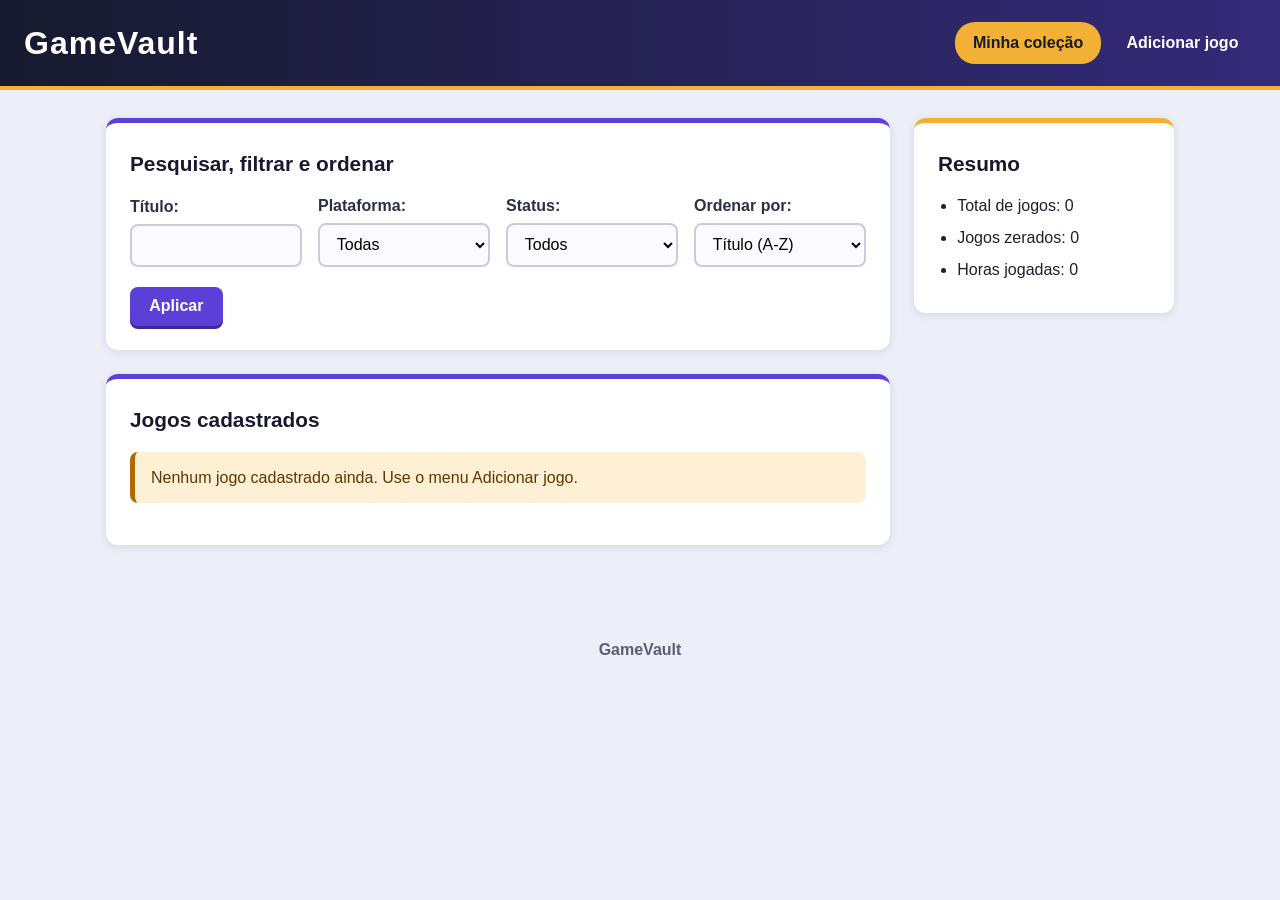
<file: index.html>
<!DOCTYPE html>
<html lang="pt-BR">
<head>
  <meta charset="UTF-8">
  <meta name="viewport" content="width=device-width, initial-scale=1.0">
  <link rel="stylesheet" href="assets/css/style.css">
  <title>GameVault - Minha coleção</title>
</head>
<body>

  <header>
    <h1>GameVault</h1>
    <ul>
      <li><a href="index.html" class="atual">Minha coleção</a></li>
      <li><a href="pages/cadastro.html">Adicionar jogo</a></li>
    </ul>
  </header>

  <main class="layout-colecao">
    <section class="filtros">
      <h2>Pesquisar, filtrar e ordenar</h2>
      <form id="form-filtros">
        <p>
          <label for="busca">Título:</label>
          <input type="search" id="busca">
        </p>
        <p>
          <label for="plataforma">Plataforma:</label>
          <select id="plataforma">
            <option value="">Todas</option>
            <option value="PC">PC</option>
            <option value="PlayStation">PlayStation</option>
            <option value="Xbox">Xbox</option>
            <option value="Nintendo Switch">Nintendo Switch</option>
            <option value="Mobile">Mobile</option>
          </select>
        </p>
        <p>
          <label for="status">Status:</label>
          <select id="status">
            <option value="">Todos</option>
            <option value="Quero jogar">Quero jogar</option>
            <option value="Jogando">Jogando</option>
            <option value="Zerado">Zerado</option>
          </select>
        </p>
        <p>
          <label for="ordem">Ordenar por:</label>
          <select id="ordem">
            <option value="titulo">Título (A-Z)</option>
            <option value="nota">Maior nota</option>
            <option value="horas">Mais horas jogadas</option>
          </select>
        </p>
        <button type="submit">Aplicar</button>
      </form>
    </section>

    <section class="lista">
      <h2>Jogos cadastrados</h2>
      <p id="aviso-vazio" class="mensagem vazio" hidden></p>
      <div class="tabela" id="area-tabela">
        <table>
          <thead>
            <tr>
              <th>Capa</th>
              <th>Título</th>
              <th>Plataforma</th>
              <th>Status</th>
              <th>Nota</th>
              <th>Ações</th>
            </tr>
          </thead>
          <tbody id="lista-jogos">
          </tbody>
        </table>
      </div>
    </section>

    <aside class="resumo">
      <h2>Resumo</h2>
      <ul>
        <li>Total de jogos: <span id="resumo-total">0</span></li>
        <li>Jogos zerados: <span id="resumo-zerados">0</span></li>
        <li>Horas jogadas: <span id="resumo-horas">0</span></li>
      </ul>
    </aside>
  </main>

  <footer>
    <p>GameVault</p>
  </footer>

  <script src="assets/js/script.js"></script>
  <script src="assets/js/lista.js"></script>
</body>
</html>
</file>
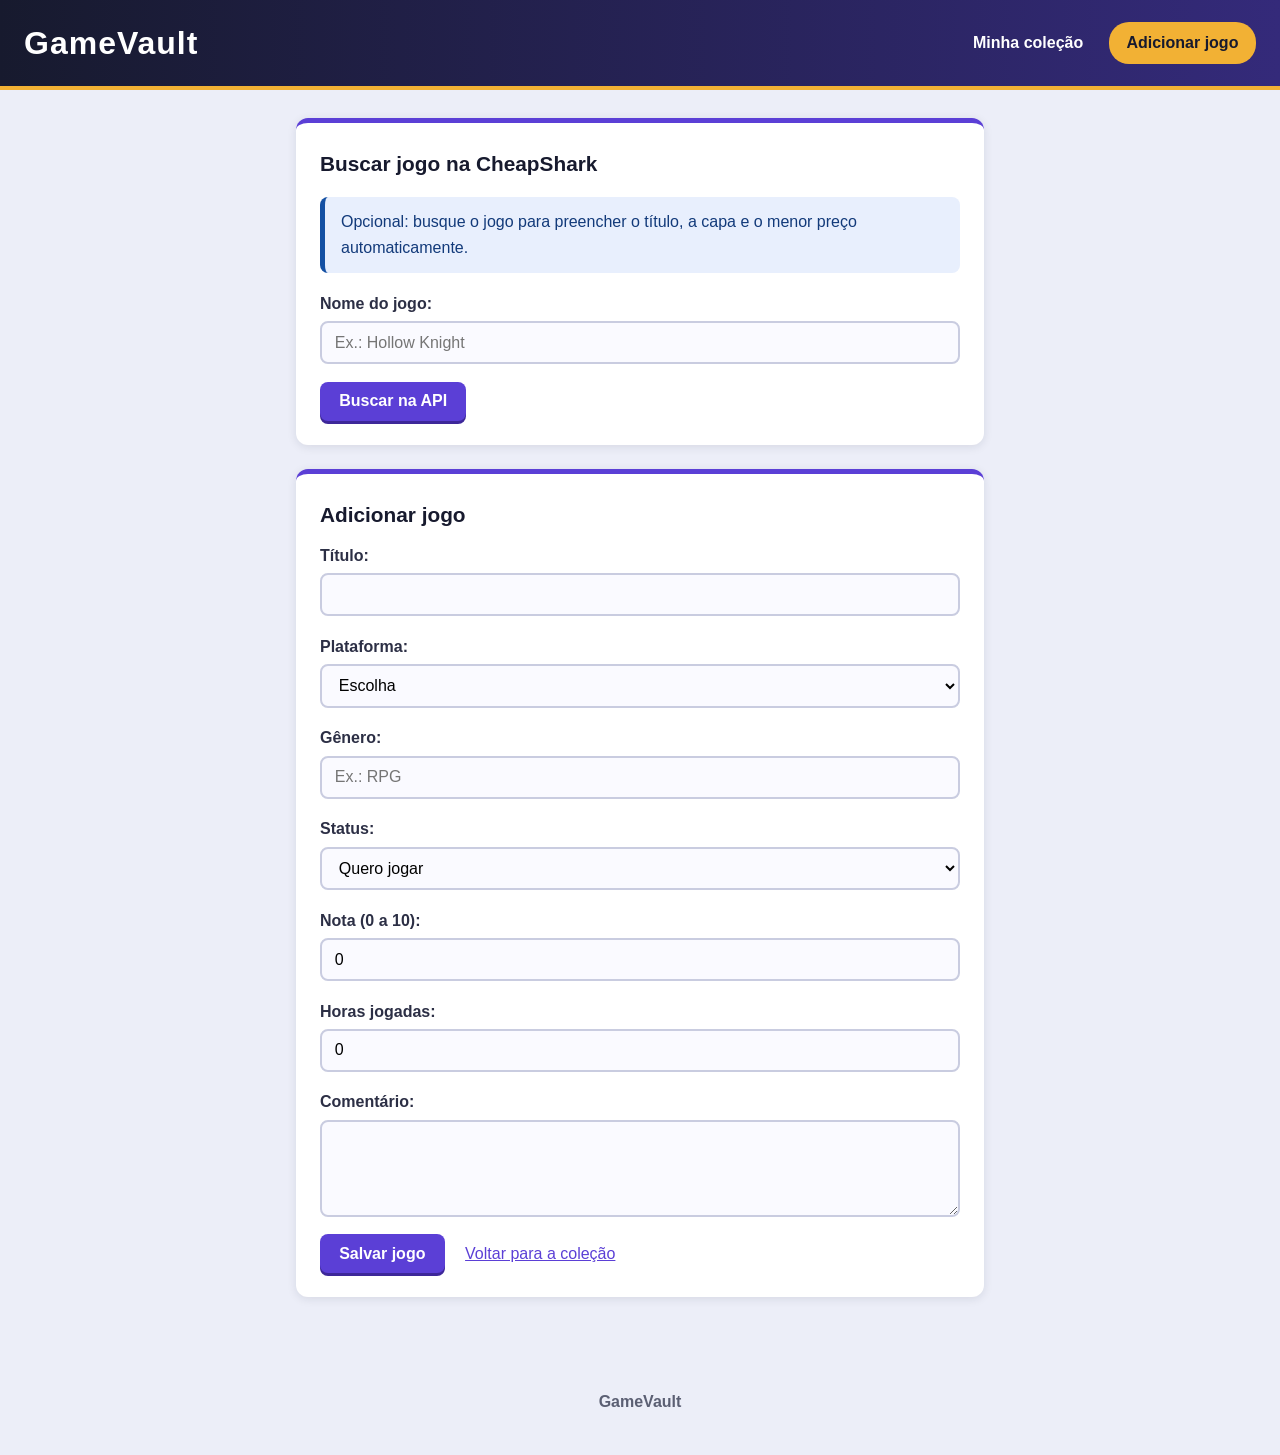
<file: pages/cadastro.html>
<!DOCTYPE html>
<html lang="pt-BR">
<head>
  <meta charset="UTF-8">
  <meta name="viewport" content="width=device-width, initial-scale=1.0">
  <link rel="stylesheet" href="../assets/css/style.css">
  <title>GameVault - Adicionar jogo</title>
</head>
<body>

  <header>
    <h1>GameVault</h1>
    <ul>
      <li><a href="../index.html">Minha coleção</a></li>
      <li><a href="cadastro.html" class="atual">Adicionar jogo</a></li>
    </ul>
  </header>

  <main>
    <section>
      <h2>Buscar jogo na CheapShark</h2>
      <p class="mensagem info">Opcional: busque o jogo para preencher o título, a capa e o menor preço automaticamente.</p>
      <p id="mensagem-api" class="mensagem" hidden></p>
      <form id="form-api">
        <p>
          <label for="busca-api">Nome do jogo:</label>
          <input type="text" id="busca-api" placeholder="Ex.: Hollow Knight">
        </p>
        <button type="submit">Buscar na API</button>
      </form>
      <ul id="resultados" class="resultados"></ul>
    </section>

    <section>
      <h2>Adicionar jogo</h2>
      <p id="mensagem" class="mensagem" hidden></p>
      <form id="form-jogo" novalidate>
        <p>
          <label for="titulo">Título:</label>
          <input type="text" id="titulo" required>
        </p>
        <p>
          <label for="plataforma">Plataforma:</label>
          <select id="plataforma" required>
            <option value="">Escolha</option>
            <option value="PC">PC</option>
            <option value="PlayStation">PlayStation</option>
            <option value="Xbox">Xbox</option>
            <option value="Nintendo Switch">Nintendo Switch</option>
            <option value="Mobile">Mobile</option>
          </select>
        </p>
        <p>
          <label for="genero">Gênero:</label>
          <input type="text" id="genero" placeholder="Ex.: RPG" required>
        </p>
        <p>
          <label for="status">Status:</label>
          <select id="status">
            <option value="Quero jogar">Quero jogar</option>
            <option value="Jogando">Jogando</option>
            <option value="Zerado">Zerado</option>
          </select>
        </p>
        <p>
          <label for="nota">Nota (0 a 10):</label>
          <input type="number" id="nota" min="0" max="10" step="0.5" value="0">
        </p>
        <p>
          <label for="horas">Horas jogadas:</label>
          <input type="number" id="horas" min="0" value="0">
        </p>
        <p>
          <label for="comentario">Comentário:</label>
          <textarea id="comentario" rows="4"></textarea>
        </p>
        <input type="hidden" id="capa">
        <input type="hidden" id="preco">
        <button type="submit">Salvar jogo</button>
        <a class="voltar" href="../index.html">Voltar para a coleção</a>
      </form>
    </section>
  </main>

  <footer>
    <p>GameVault</p>
  </footer>

  <script src="../assets/js/script.js"></script>
  <script src="../assets/js/api.js"></script>
  <script src="../assets/js/cadastro.js"></script>
</body>
</html>
</file>
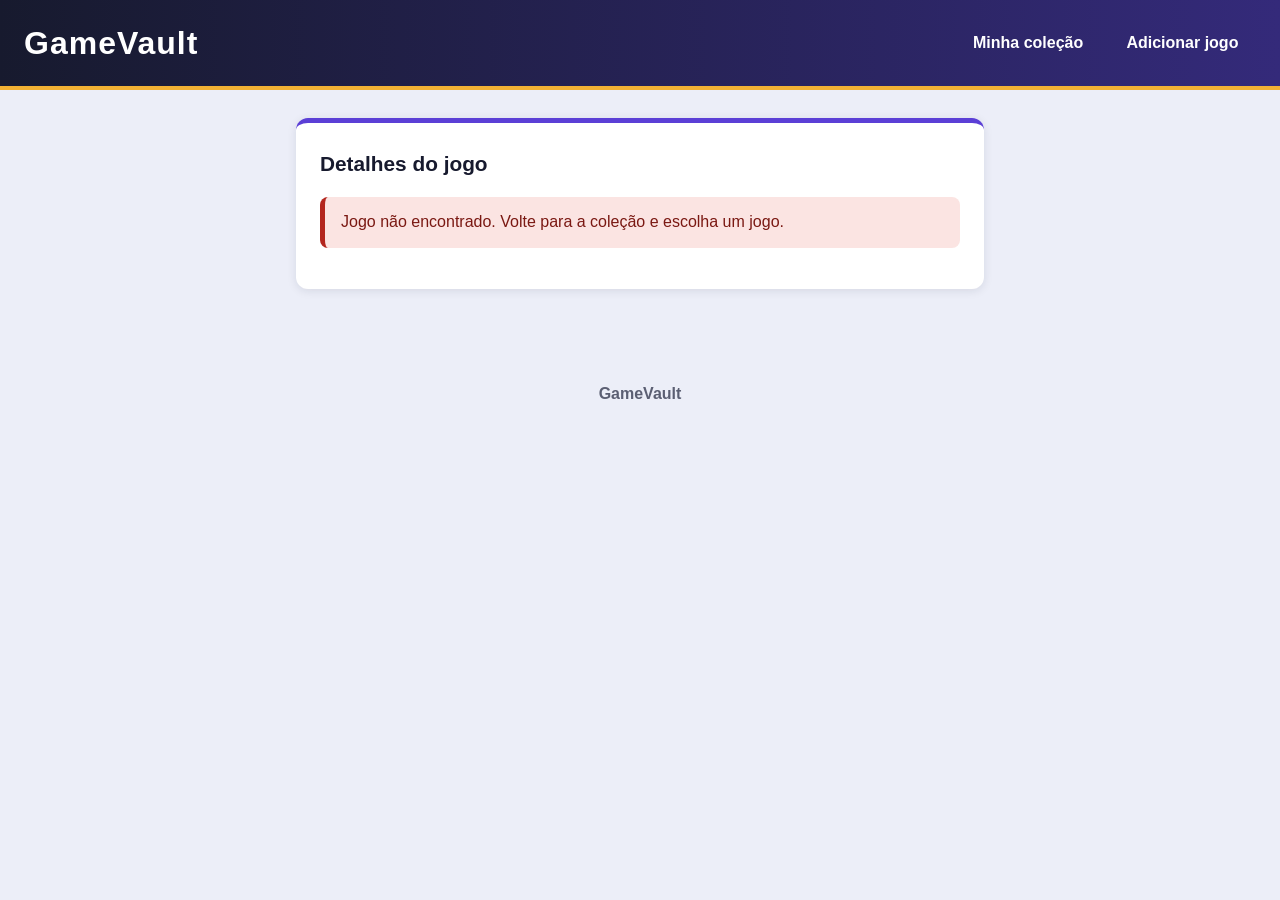
<file: pages/detalhes.html>
<!DOCTYPE html>
<html lang="pt-BR">
<head>
  <meta charset="UTF-8">
  <meta name="viewport" content="width=device-width, initial-scale=1.0">
  <link rel="stylesheet" href="../assets/css/style.css">
  <title>GameVault - Detalhes</title>
</head>
<body>

  <header>
    <h1>GameVault</h1>
    <ul>
      <li><a href="../index.html">Minha coleção</a></li>
      <li><a href="cadastro.html">Adicionar jogo</a></li>
    </ul>
  </header>

  <main>
    <section>
      <h2>Detalhes do jogo</h2>
      <p id="mensagem" class="mensagem" hidden></p>
      <article class="detalhe-jogo" id="area-detalhes">
        <h3 id="det-titulo"></h3>
        <div class="conteudo">
          <img id="det-capa" src="../assets/img/capa-exemplo.jpg" alt="Capa do jogo" width="120">
          <div class="dados">
            <ul>
              <li><strong>Plataforma:</strong> <span id="det-plataforma"></span></li>
              <li><strong>Gênero:</strong> <span id="det-genero"></span></li>
              <li><strong>Status:</strong> <span id="det-status"></span></li>
              <li><strong>Nota:</strong> <span id="det-nota"></span></li>
              <li><strong>Horas jogadas:</strong> <span id="det-horas"></span></li>
              <li><strong>Menor preço:</strong> <span id="det-preco"></span></li>
            </ul>
            <p><strong>Comentário:</strong> <span id="det-comentario"></span></p>
            <div class="acoes">
              <a id="btn-editar" href="editar.html">Editar</a>
              <button type="button" id="btn-preco">Atualizar preço</button>
              <button type="button" class="perigo" id="btn-excluir">Excluir</button>
            </div>
          </div>
        </div>
      </article>
    </section>
  </main>

  <footer>
    <p>GameVault</p>
  </footer>

  <script src="../assets/js/script.js"></script>
  <script src="../assets/js/api.js"></script>
  <script src="../assets/js/detalhes.js"></script>
</body>
</html>
</file>
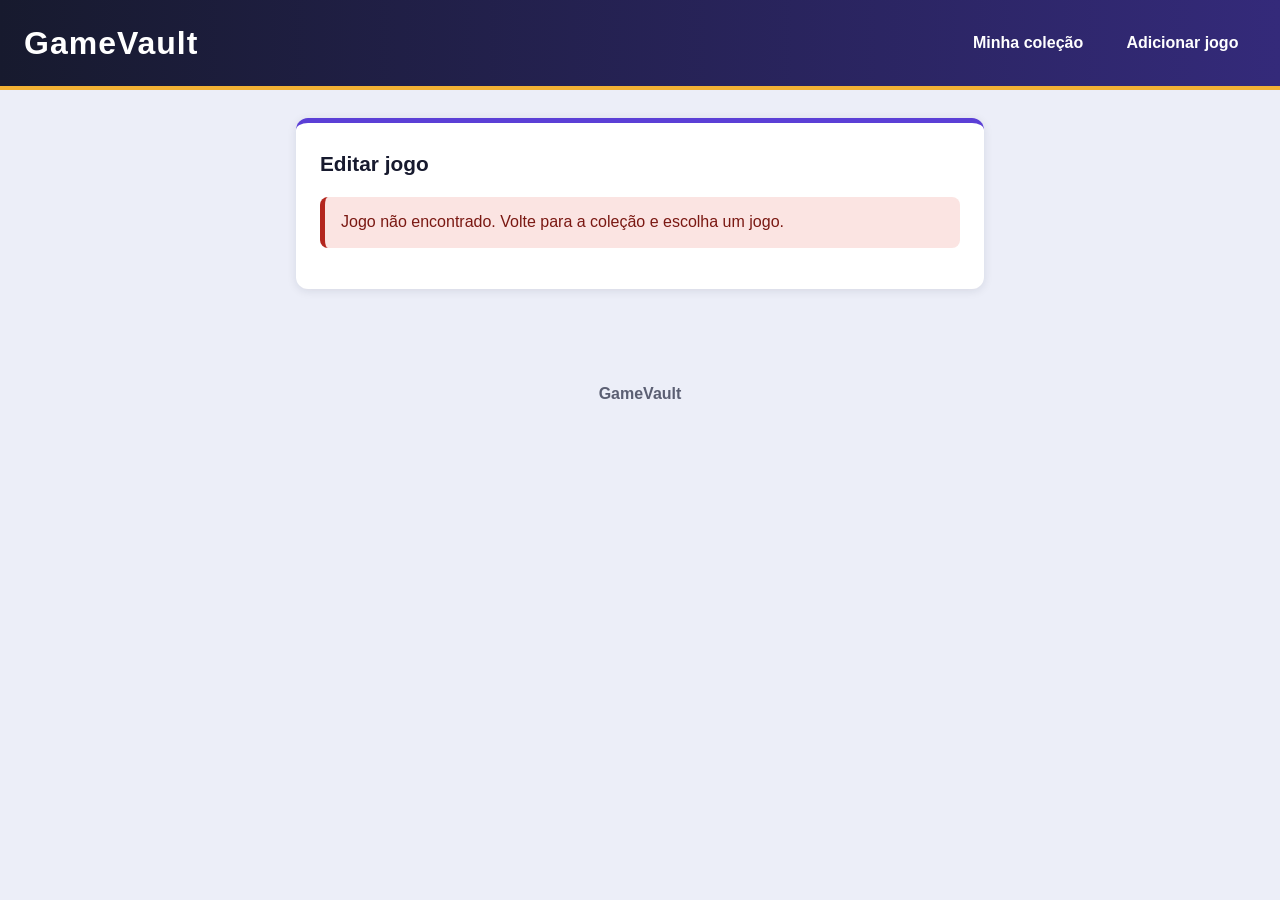
<file: pages/editar.html>
<!DOCTYPE html>
<html lang="pt-BR">
<head>
  <meta charset="UTF-8">
  <meta name="viewport" content="width=device-width, initial-scale=1.0">
  <link rel="stylesheet" href="../assets/css/style.css">
  <title>GameVault - Editar jogo</title>
</head>
<body>

  <header>
    <h1>GameVault</h1>
    <ul>
      <li><a href="../index.html">Minha coleção</a></li>
      <li><a href="cadastro.html">Adicionar jogo</a></li>
    </ul>
  </header>

  <main>
    <section>
      <h2>Editar jogo</h2>
      <p id="mensagem" class="mensagem" hidden></p>
      <form id="form-jogo" novalidate>
        <p>
          <label for="titulo">Título:</label>
          <input type="text" id="titulo" required>
        </p>
        <p>
          <label for="plataforma">Plataforma:</label>
          <select id="plataforma" required>
            <option value="">Escolha</option>
            <option value="PC">PC</option>
            <option value="PlayStation">PlayStation</option>
            <option value="Xbox">Xbox</option>
            <option value="Nintendo Switch">Nintendo Switch</option>
            <option value="Mobile">Mobile</option>
          </select>
        </p>
        <p>
          <label for="genero">Gênero:</label>
          <input type="text" id="genero" placeholder="Ex.: RPG" required>
        </p>
        <p>
          <label for="status">Status:</label>
          <select id="status">
            <option value="Quero jogar">Quero jogar</option>
            <option value="Jogando">Jogando</option>
            <option value="Zerado">Zerado</option>
          </select>
        </p>
        <p>
          <label for="nota">Nota (0 a 10):</label>
          <input type="number" id="nota" min="0" max="10" step="0.5" value="0">
        </p>
        <p>
          <label for="horas">Horas jogadas:</label>
          <input type="number" id="horas" min="0" value="0">
        </p>
        <p>
          <label for="comentario">Comentário:</label>
          <textarea id="comentario" rows="4"></textarea>
        </p>
        <input type="hidden" id="capa">
        <input type="hidden" id="preco">
        <button type="submit">Salvar alterações</button>
        <a class="voltar" href="../index.html">Cancelar</a>
      </form>
    </section>
  </main>

  <footer>
    <p>GameVault</p>
  </footer>

  <script src="../assets/js/script.js"></script>
  <script src="../assets/js/editar.js"></script>
</body>
</html>
</file>
<file: assets/css/style.css>
* {
  box-sizing: border-box;
}

body {
  margin: 0;
  font-family: "Segoe UI", Tahoma, Arial, sans-serif;
  font-size: 1rem;
  line-height: 1.6;
  color: #1c1f2e;
  background-color: #eceef8;
}

h1, h2, h3 {
  margin-top: 0;
  margin-bottom: 0.75rem;
  color: #171a2e;
}

h1 {
  font-size: 2rem;
  letter-spacing: 1px;
}

h2 {
  font-size: 1.3rem;
}

a {
  color: #5b3fd6;
}

a:hover {
  color: #3d2799;
}

a:focus, button:focus, input:focus, select:focus, textarea:focus {
  outline: 3px solid #f2b134;
  outline-offset: 2px;
}

header {
  display: flex;
  justify-content: space-between;
  align-items: center;
  flex-wrap: wrap;
  gap: 0.75rem;
  padding: 1.1rem 1.5rem;
  background: linear-gradient(90deg, #171a2e, #342a7a);
  border-bottom: 4px solid #f2b134;
}

header h1 {
  margin: 0;
  color: white;
}

header ul {
  display: flex;
  gap: 0.5rem;
  margin: 0;
  padding: 0;
  list-style: none;
}

header a {
  display: block;
  padding: 0.5rem 1.1rem;
  color: white;
  font-weight: bold;
  text-decoration: none;
  border-radius: 20px;
}

header a:hover {
  background-color: rgba(255, 255, 255, 0.2);
  color: white;
}

header a.atual {
  background-color: #f2b134;
  color: #171a2e;
}

main {
  max-width: 720px;
  margin: 0 auto;
  padding: 1.75rem 1rem;
}

section, aside {
  margin-bottom: 1.5rem;
  padding: 1.5rem;
  background-color: white;
  border-radius: 12px;
  box-shadow: 0 2px 10px rgba(23, 26, 46, 0.1);
}

section {
  border-top: 5px solid #5b3fd6;
}

aside {
  border-top: 5px solid #f2b134;
}

main.layout-colecao {
  display: grid;
  grid-template-columns: 1fr 260px;
  column-gap: 1.5rem;
  max-width: 1100px;
}

.filtros, .lista {
  min-width: 0;
}

.resumo {
  grid-column: 2;
  grid-row: 1 / 3;
  align-self: start;
}

.resumo ul {
  margin: 0;
  padding-left: 1.2rem;
}

.resumo li {
  margin-bottom: 0.4rem;
}

form p {
  display: flex;
  flex-direction: column;
  margin-top: 0;
  margin-bottom: 1.1rem;
}

label {
  margin-bottom: 0.3rem;
  font-weight: bold;
  color: #2c2f45;
}

input, select, textarea {
  width: 100%;
  padding: 0.65rem 0.8rem;
  font-size: 1rem;
  font-family: inherit;
  background-color: #fafaff;
  border: 2px solid #c9cce0;
  border-radius: 8px;
}

input:hover, select:hover, textarea:hover {
  border-color: #8f7ae8;
}

input:focus, select:focus, textarea:focus {
  background-color: white;
  border-color: #5b3fd6;
}

.filtros form {
  display: flex;
  flex-wrap: wrap;
  align-items: flex-end;
  gap: 1rem;
}

.filtros form p {
  flex: 1 1 150px;
  margin-bottom: 0;
}

button {
  padding: 0.65rem 1.2rem;
  font-size: 1rem;
  font-weight: bold;
  color: white;
  background-color: #5b3fd6;
  border: none;
  border-radius: 8px;
  box-shadow: 0 3px 0 #3d2799;
  cursor: pointer;
}

button:hover {
  background-color: #6a4ee0;
}

button:active {
  box-shadow: 0 1px 0 #3d2799;
  transform: translateY(2px);
}

button:disabled {
  background-color: #9a9ab0;
  box-shadow: none;
  cursor: not-allowed;
}

button.perigo {
  background-color: #c0392b;
  box-shadow: 0 3px 0 #8f1d17;
}

button.perigo:hover {
  background-color: #d4493b;
}

button.perigo:active {
  box-shadow: 0 1px 0 #8f1d17;
}

.acoes a, .acoes button {
  display: inline-block;
  padding: 0.45rem 0.9rem;
  font-family: inherit;
  font-size: 0.95rem;
  font-weight: bold;
  line-height: 1.4;
  white-space: nowrap;
  text-align: center;
  text-decoration: none;
  border: 2px solid;
  border-radius: 8px;
  box-shadow: none;
  cursor: pointer;
}

.acoes a {
  color: #5b3fd6;
  background-color: white;
  border-color: #5b3fd6;
}

.acoes a:hover {
  color: white;
  background-color: #5b3fd6;
}

.acoes button.perigo {
  color: white;
  background-color: #c0392b;
  border-color: #c0392b;
}

.acoes button.perigo:hover {
  background-color: #8f1d17;
  border-color: #8f1d17;
}

.acoes button:active {
  box-shadow: none;
  transform: translateY(1px);
}

td.acoes {
  width: 10.5rem;
}

td.acoes a, td.acoes button {
  display: block;
  width: 100%;
  margin-bottom: 0.4rem;
}

td.acoes button {
  margin-bottom: 0;
}

div.acoes {
  display: flex;
  flex-wrap: wrap;
  gap: 0.6rem;
  align-items: center;
}

div.acoes a, div.acoes button {
  min-width: 7.5rem;
}

.filtros button {
  margin-top: 0.25rem;
}

.mensagem {
  margin-bottom: 1.1rem;
  padding: 0.8rem 1rem;
  border-left: 5px solid;
  border-radius: 8px;
}

.mensagem[hidden] {
  display: none;
}

.info {
  background-color: #e8effd;
  border-color: #1450a3;
  color: #123a7a;
}

.vazio {
  background-color: #fdf0d5;
  border-color: #b26a00;
  color: #5c3700;
}

.sucesso {
  background-color: #e1f4e8;
  border-color: #14673a;
  color: #0f4d2b;
}

.erro {
  background-color: #fbe4e2;
  border-color: #b3261e;
  color: #7a1812;
}

.resultados {
  margin: 0;
  padding: 0;
  list-style: none;
}

.resultados li {
  display: flex;
  flex-wrap: wrap;
  align-items: center;
  gap: 0.75rem;
  padding: 0.6rem 0;
  border-bottom: 1px solid #e3e5f0;
}

.resultados img {
  width: 80px;
  height: auto;
  border-radius: 5px;
}

.resultados .info-jogo {
  flex: 1 1 150px;
}

.acoes button {
  border-color: #5b3fd6;
}

a.voltar {
  margin-left: 1rem;
}

.tabela {
  overflow-x: auto;
}

table {
  width: 100%;
  min-width: 560px;
  border-collapse: collapse;
}

th, td {
  padding: 0.8rem;
  text-align: left;
}

th {
  color: #3d2799;
  background-color: #efecff;
}

th:first-child {
  border-radius: 8px 0 0 8px;
}

th:last-child {
  border-radius: 0 8px 8px 0;
}

td {
  border-bottom: 1px solid #e3e5f0;
}

tr:hover td {
  background-color: #f7f5ff;
}

td img {
  display: block;
  width: 40px;
  height: auto;
  border-radius: 5px;
  box-shadow: 0 2px 4px rgba(23, 26, 46, 0.3);
}

.status {
  display: inline-block;
  padding: 0.2rem 0.75rem;
  font-size: 0.85rem;
  font-weight: bold;
  border-radius: 20px;
}

.status-zerado {
  background-color: #d9f2e2;
  color: #0f4d2b;
}

.status-jogando {
  background-color: #dbe9fc;
  color: #123a7a;
}

.status-quero-jogar {
  background-color: #fdeccb;
  color: #5c3700;
}

.conteudo {
  display: flex;
  flex-wrap: wrap;
  align-items: flex-start;
  gap: 1.5rem;
}

.dados {
  flex: 1 1 260px;
}

.detalhe-jogo img {
  flex-shrink: 0;
  width: 140px;
  height: auto;
  border-radius: 10px;
  box-shadow: 0 4px 10px rgba(23, 26, 46, 0.3);
}

.detalhe-jogo ul {
  margin-top: 0;
  padding: 0;
  list-style: none;
}

.detalhe-jogo li {
  padding: 0.45rem 0;
  border-bottom: 1px solid #e3e5f0;
}

.detalhe-jogo strong {
  display: inline-block;
  min-width: 8rem;
  color: #3d2799;
}

.detalhe-jogo p strong {
  min-width: 0;
}

footer {
  padding: 1.5rem 1rem;
  text-align: center;
  font-weight: bold;
  color: #5b5f73;
}

@media (max-width: 900px) {
  main.layout-colecao {
    grid-template-columns: 1fr;
  }

  .resumo {
    grid-column: 1;
    grid-row: auto;
  }
}

@media (max-width: 600px) {
  h1 {
    font-size: 1.5rem;
  }

  header {
    padding: 1rem;
  }

  section, aside {
    padding: 1rem;
  }
}
</file>
